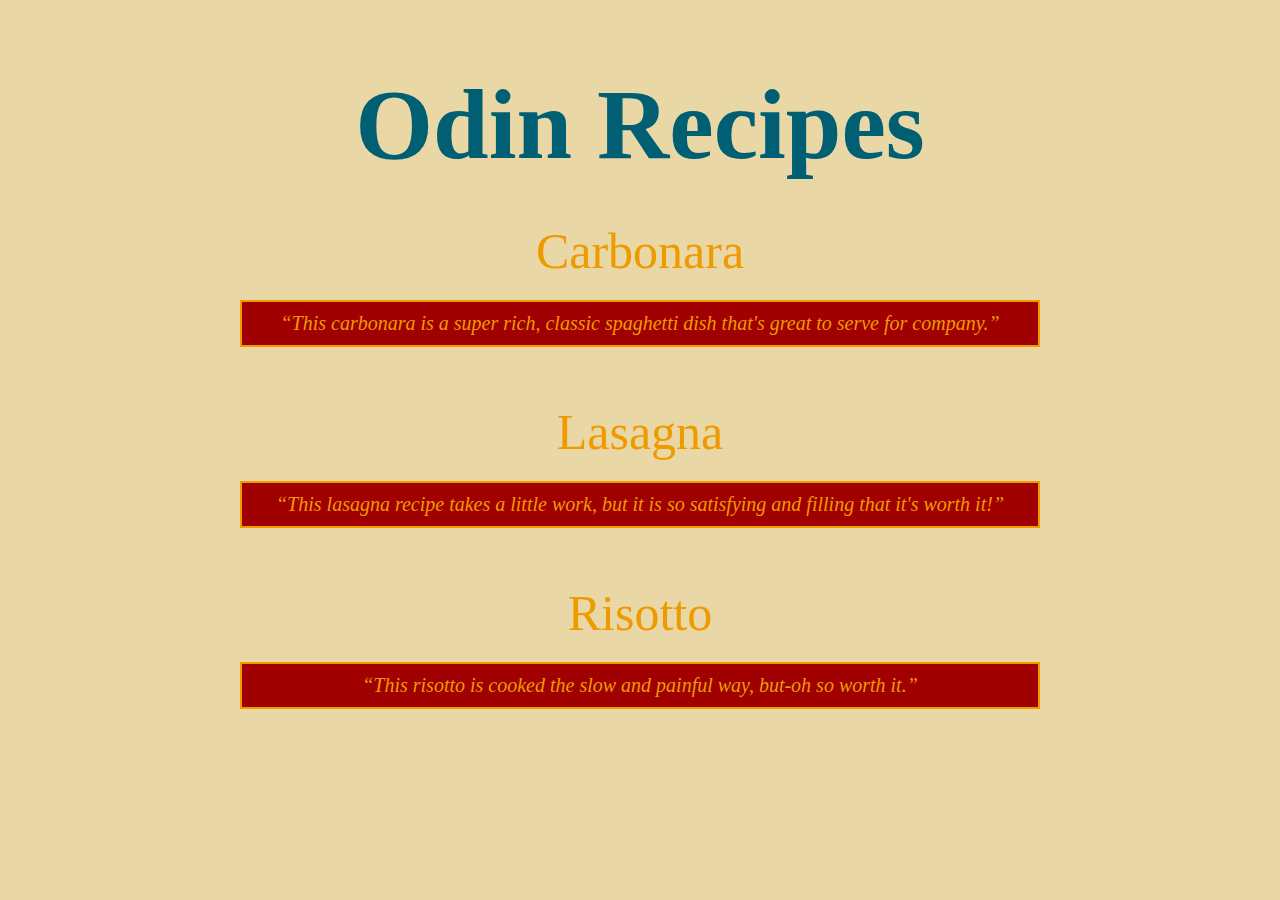
<file: index.html>
<!DOCTYPE html>
<html lang="en">
    <head>
        <meta charset="utf-8">
        <title>Homepage</title>
        <link rel="stylesheet" href="./index.css">
    </head>

    <body>
        <h1 class="title">Odin Recipes</h1>
        <ul class="recipes-list">
            <li class="recipe-list"><a class="recipe-link" href="./recipes/carbonara.html">Carbonara</a></li>
            <li class="recipe-list"><p class="recipe-para"><em class="emphasis">“This carbonara is a super rich, classic spaghetti dish that's great to serve for company.”</em><p></li>
            <li class="recipe-list"><a class="recipe-link" href="./recipes/lasagna.html">Lasagna</a></li>
            <li class="recipe-list"><p class="recipe-para"><em class="emphasis">“This lasagna recipe takes a little work, but it is so satisfying and filling that it's worth it!”</em><p></li>
            <li class="recipe-list"><a class="recipe-link" href="./recipes/risotto.html">Risotto</a></li>
            <li class="recipe-list"><p class="recipe-para"><em class="emphasis">“This risotto is cooked the slow and painful way, but-oh so worth it.”</em><p></li>
        </ul>
    </body>
</html>
</file>
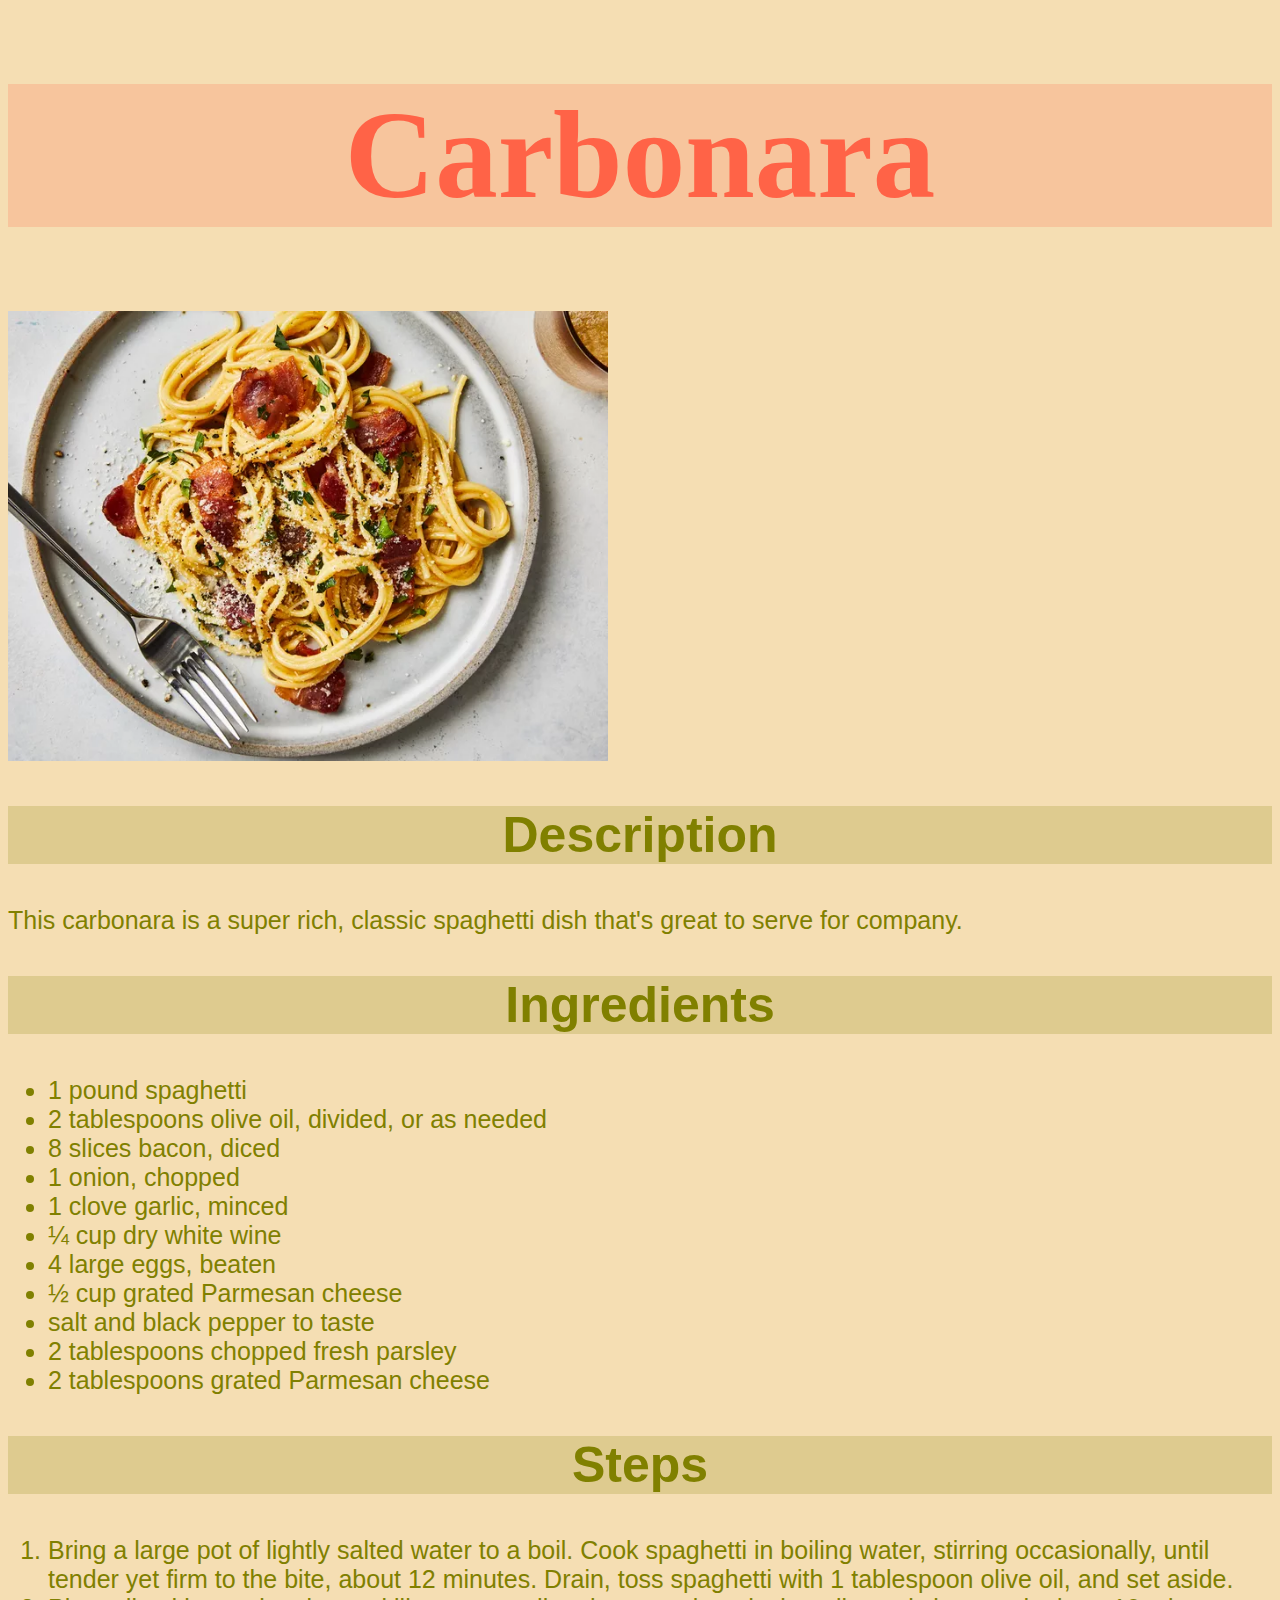
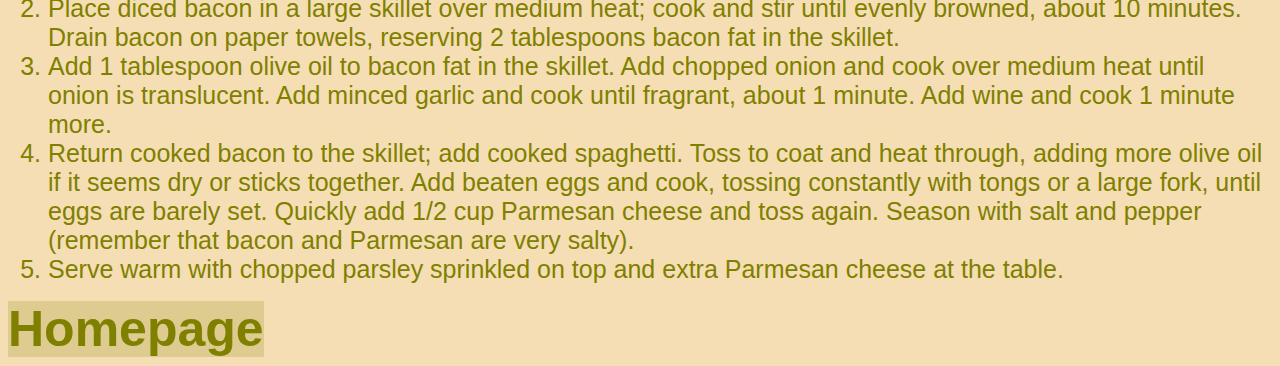
<file: recipes/carbonara.html>
<!DOCTYPE html>
<html lang="en">
    <head>
        <meta charset="utf-8">
        <title>Carbonara Recipe</title>
        <link rel="stylesheet" href="./recipes.css">
    </head>

    <body>
        <h1>Carbonara</h1>
        <img src="../images/carbonara.jpg" alt="A delicious carbonara on a plate." height="450" width="600">

        <h2>Description</h2>
        <p>This carbonara is a super rich, classic spaghetti dish that's great to serve for company.</p>

        <h2>Ingredients</h2>
        <ul>
            <li>1 pound spaghetti</li>
            <li>2 tablespoons olive oil, divided, or as needed</li>
            <li>8 slices bacon, diced</li>
            <li>1 onion, chopped</li>
            <li>1 clove garlic, minced</li>
            <li>¼ cup dry white wine</li>
            <li>4 large eggs, beaten</li>
            <li>½ cup grated Parmesan cheese</li>
            <li>salt and black pepper to taste</li>
            <li>2 tablespoons chopped fresh parsley</li>
            <li>2 tablespoons grated Parmesan cheese</li>
        </ul>

        <h2>Steps</h2>
        <ol>
            <li>Bring a large pot of lightly salted water to a boil. Cook spaghetti in boiling water, stirring occasionally, until tender yet firm to the bite, about 12 minutes. Drain, toss spaghetti with 1 tablespoon olive oil, and set aside.</li>
            <li>Place diced bacon in a large skillet over medium heat; cook and stir until evenly browned, about 10 minutes. Drain bacon on paper towels, reserving 2 tablespoons bacon fat in the skillet.</li>
            <li>Add 1 tablespoon olive oil to bacon fat in the skillet. Add chopped onion and cook over medium heat until onion is translucent. Add minced garlic and cook until fragrant, about 1 minute. Add wine and cook 1 minute more.</li>
            <li>Return cooked bacon to the skillet; add cooked spaghetti. Toss to coat and heat through, adding more olive oil if it seems dry or sticks together. Add beaten eggs and cook, tossing constantly with tongs or a large fork, until eggs are barely set. Quickly add 1/2 cup Parmesan cheese and toss again. Season with salt and pepper (remember that bacon and Parmesan are very salty).</li>
            <li>Serve warm with chopped parsley sprinkled on top and extra Parmesan cheese at the table.</li>
        </ol>

        <a href="../index.html">Homepage</a>
    </body>
</html>
</file>
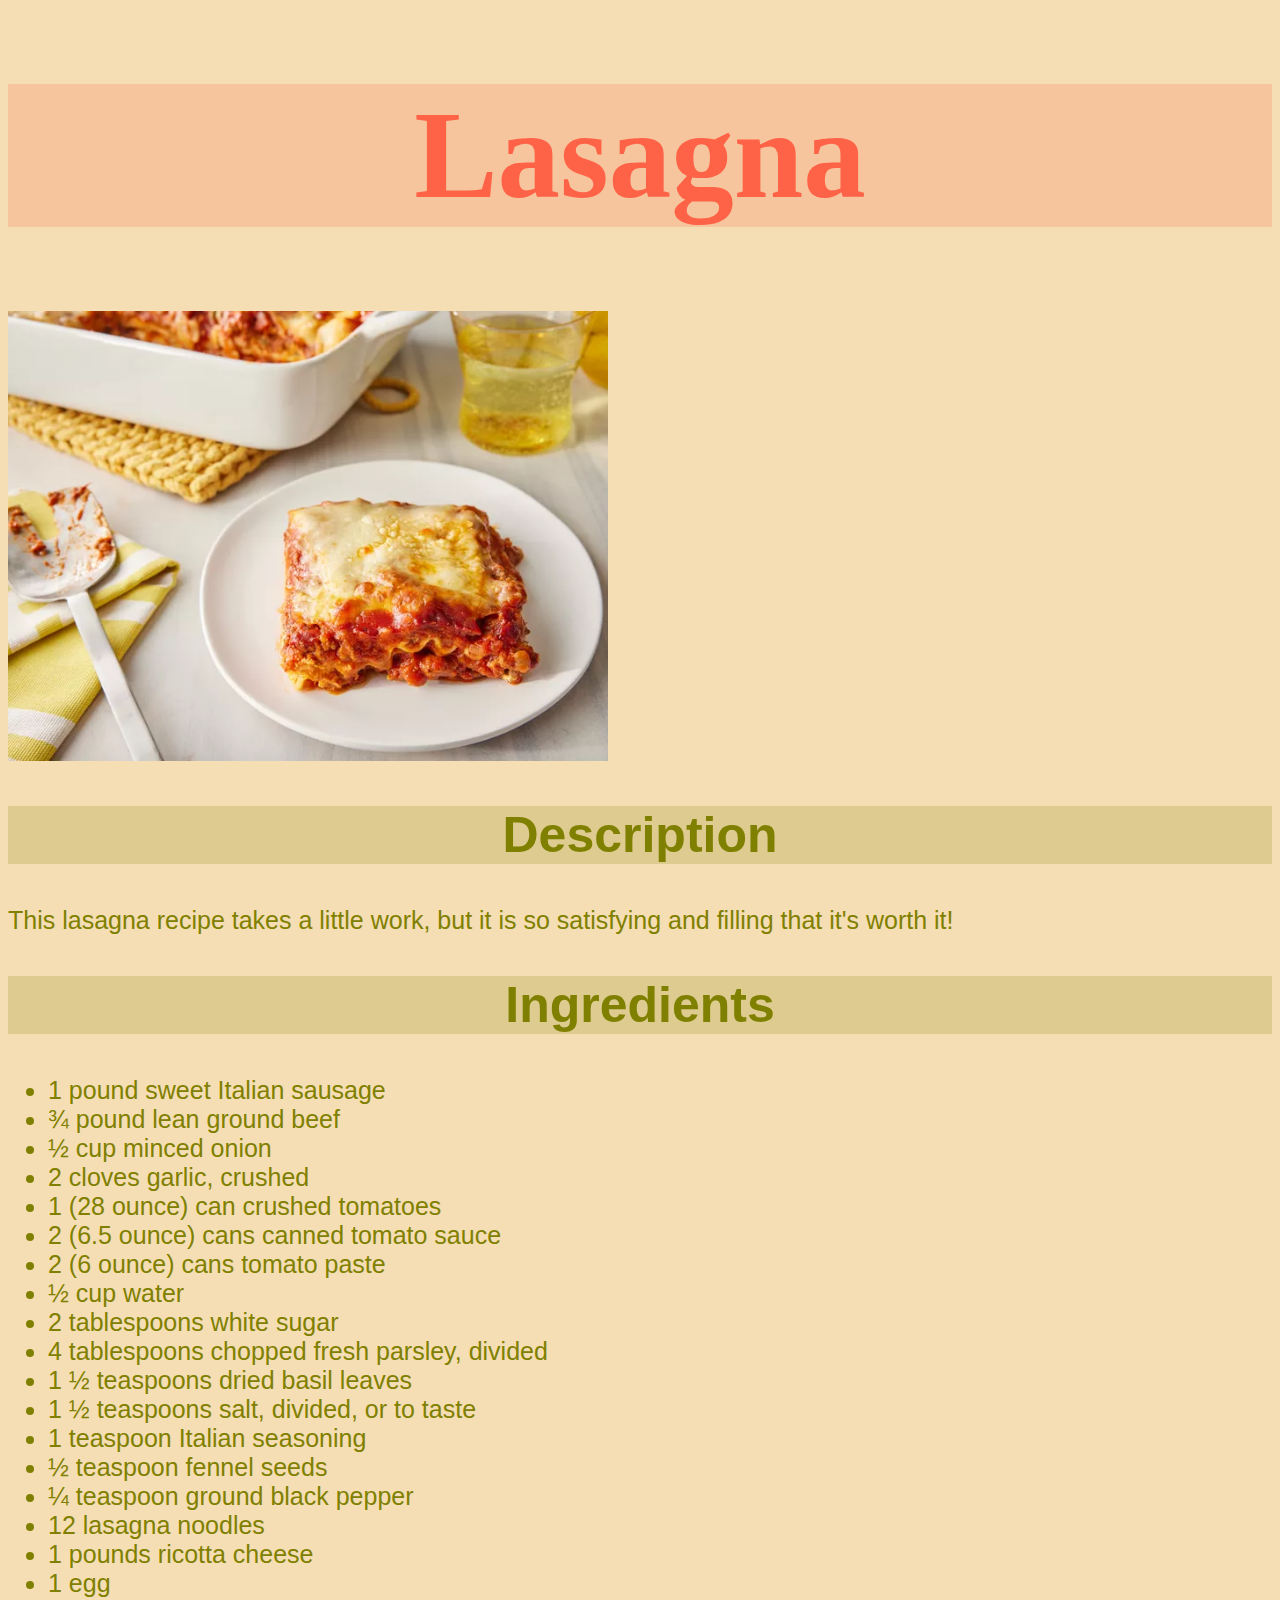
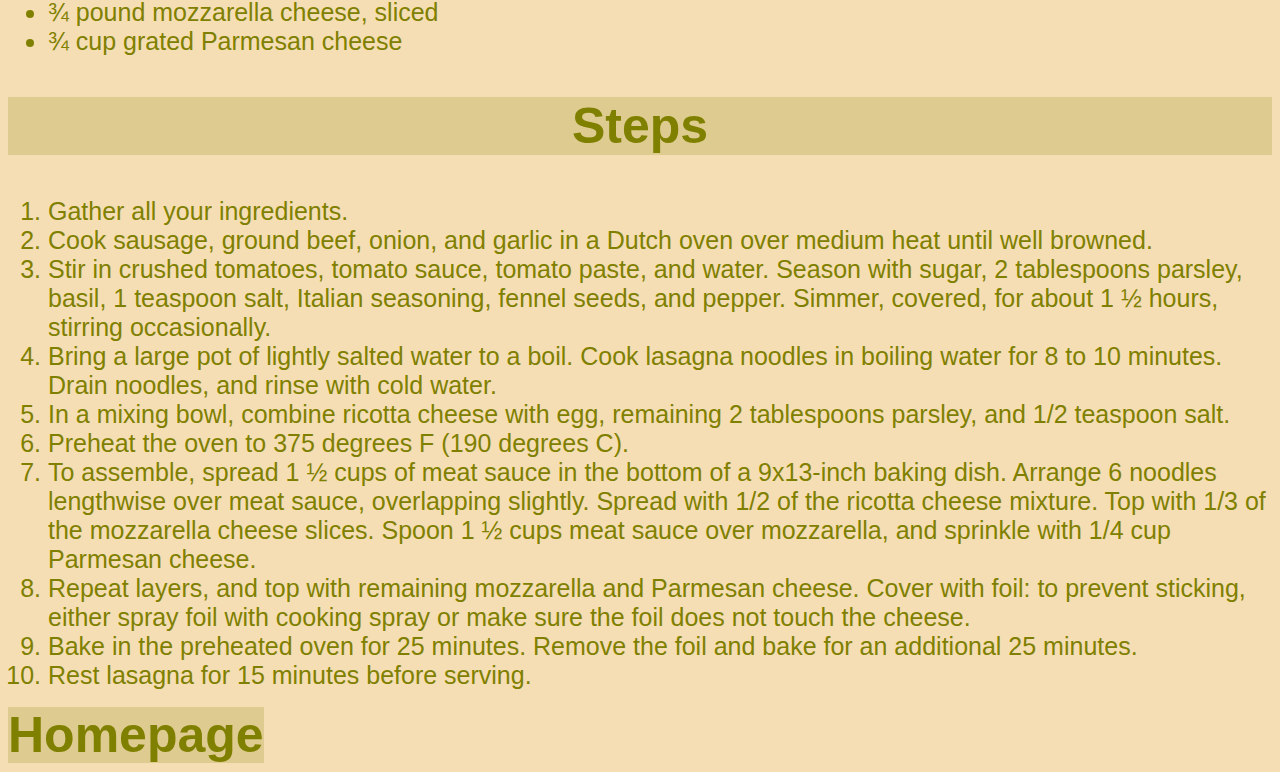
<file: recipes/lasagna.html>
<!DOCTYPE html>
<html lang="en">
    <head>
        <meta charset="utf-8">
        <title>Lasagna Recipe</title>
        <link rel="stylesheet" href="./recipes.css">
    </head>

    <body>
        <h1>Lasagna</h1>
        <img src="../images/lasagna.jpg" alt="A delicious lasagna on a plate." height="450" width="600">

        <h2>Description</h2>
        <p>This lasagna recipe takes a little work, but it is so satisfying and filling that it's worth it!</p>
        
        <h2>Ingredients</h2>
        <ul>
            <li>1 pound sweet Italian sausage</li>
            <li>¾ pound lean ground beef</li>
            <li>½ cup minced onion</li>
            <li>2 cloves garlic, crushed</li>
            <li>1 (28 ounce) can crushed tomatoes</li>
            <li>2 (6.5 ounce) cans canned tomato sauce</li>
            <li>2 (6 ounce) cans tomato paste</li>
            <li>½ cup water</li>
            <li>2 tablespoons white sugar</li>
            <li>4 tablespoons chopped fresh parsley, divided</li>
            <li>1 ½ teaspoons dried basil leaves</li>
            <li>1 ½ teaspoons salt, divided, or to taste</li>
            <li>1 teaspoon Italian seasoning</li>
            <li>½ teaspoon fennel seeds</li>
            <li>¼ teaspoon ground black pepper</li>
            <li>12 lasagna noodles</li>
            <li>1 pounds ricotta cheese</li>
            <li>1 egg</li>
            <li>¾ pound mozzarella cheese, sliced</li>
            <li>¾ cup grated Parmesan cheese</li>
        </ul>

        <h2>Steps</h2>
        <ol>
            <li>Gather all your ingredients.</li>
            <li>Cook sausage, ground beef, onion, and garlic in a Dutch oven over medium heat until well browned.</li>
            <li>Stir in crushed tomatoes, tomato sauce, tomato paste, and water. Season with sugar, 2 tablespoons parsley, basil, 1 teaspoon salt, Italian seasoning, fennel seeds, and pepper. Simmer, covered, for about 1 ½ hours, stirring occasionally.</li>
            <li>Bring a large pot of lightly salted water to a boil. Cook lasagna noodles in boiling water for 8 to 10 minutes. Drain noodles, and rinse with cold water.</li>
            <li>In a mixing bowl, combine ricotta cheese with egg, remaining 2 tablespoons parsley, and 1/2 teaspoon salt.</li>
            <li>Preheat the oven to 375 degrees F (190 degrees C).</li>
            <li>To assemble, spread 1 ½ cups of meat sauce in the bottom of a 9x13-inch baking dish. Arrange 6 noodles lengthwise over meat sauce, overlapping slightly. Spread with 1/2 of the ricotta cheese mixture. Top with 1/3 of the mozzarella cheese slices. Spoon 1 ½ cups meat sauce over mozzarella, and sprinkle with 1/4 cup Parmesan cheese.</li>
            <li>Repeat layers, and top with remaining mozzarella and Parmesan cheese. Cover with foil: to prevent sticking, either spray foil with cooking spray or make sure the foil does not touch the cheese.</li>
            <li>Bake in the preheated oven for 25 minutes. Remove the foil and bake for an additional 25 minutes.</li>
            <li>Rest lasagna for 15 minutes before serving.</li>
        </ol>

        <a href="../index.html">Homepage</a>
    </body>
</html>
</file>
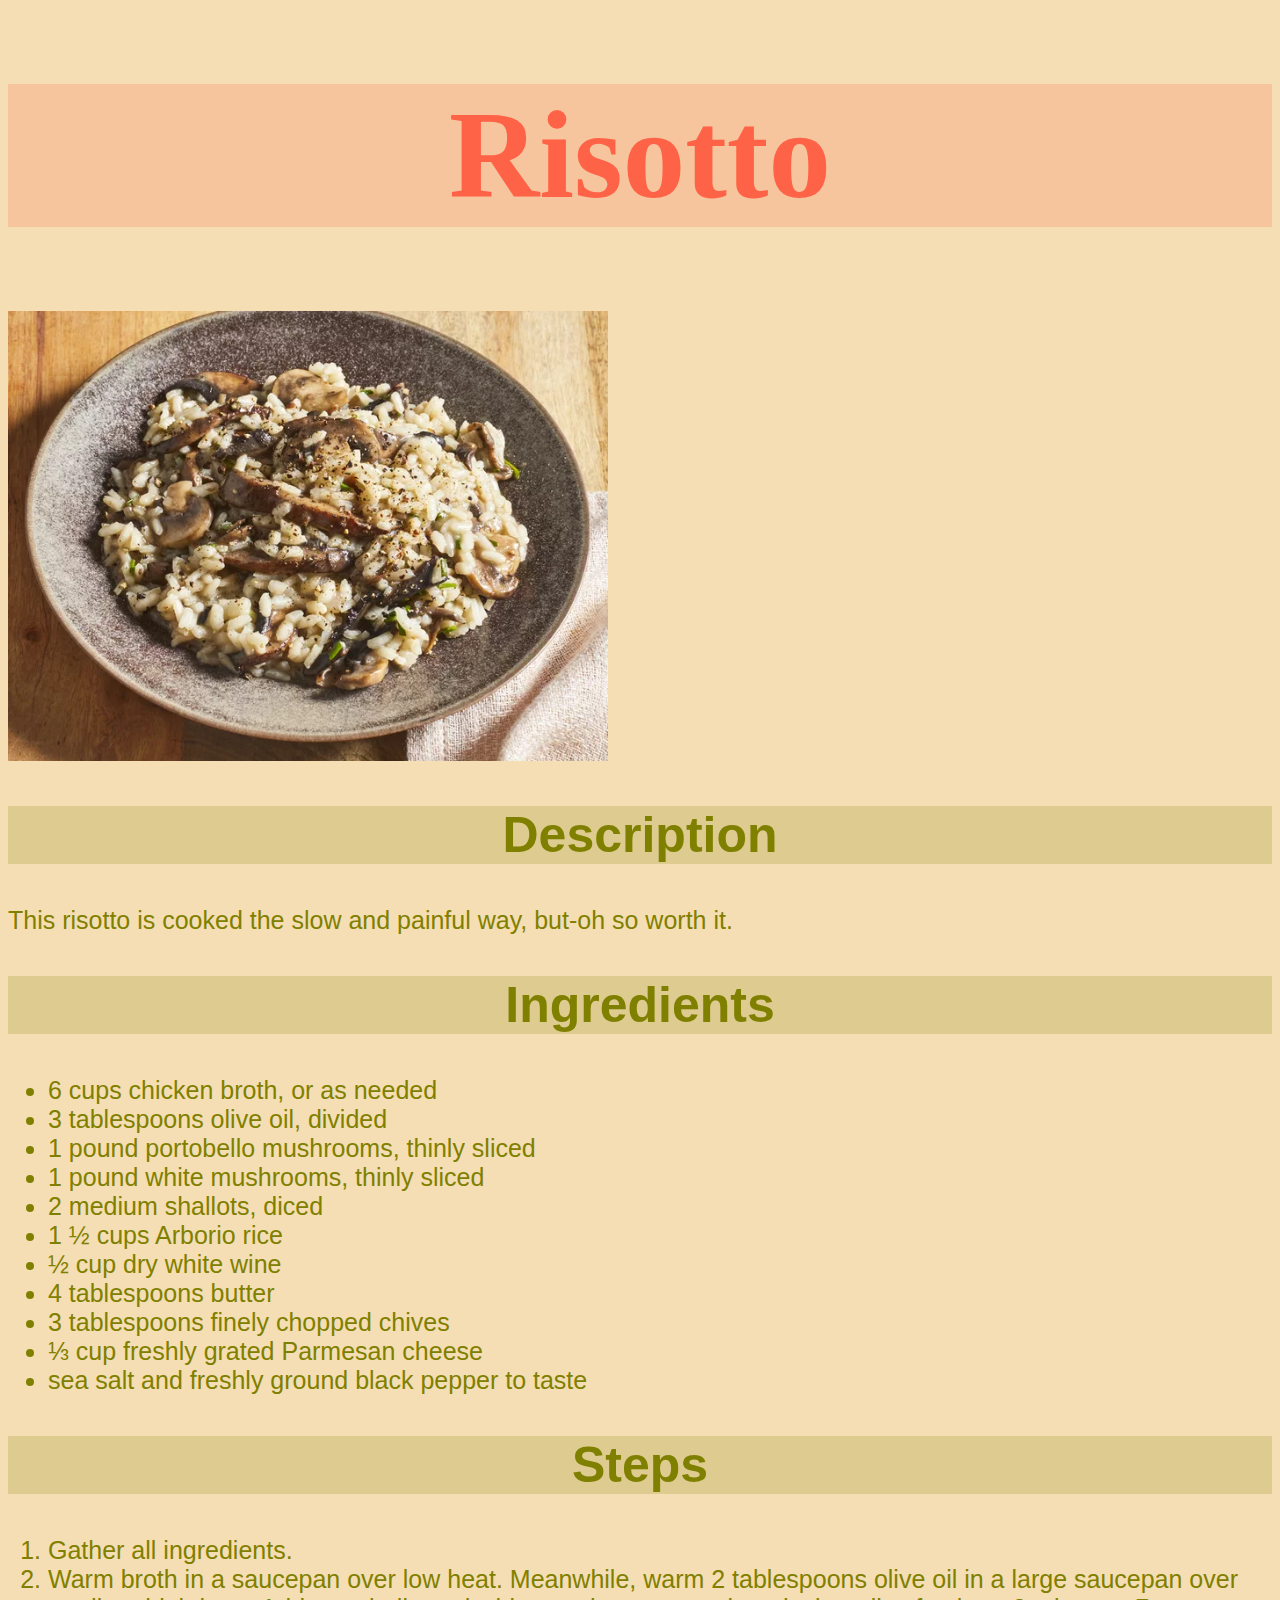
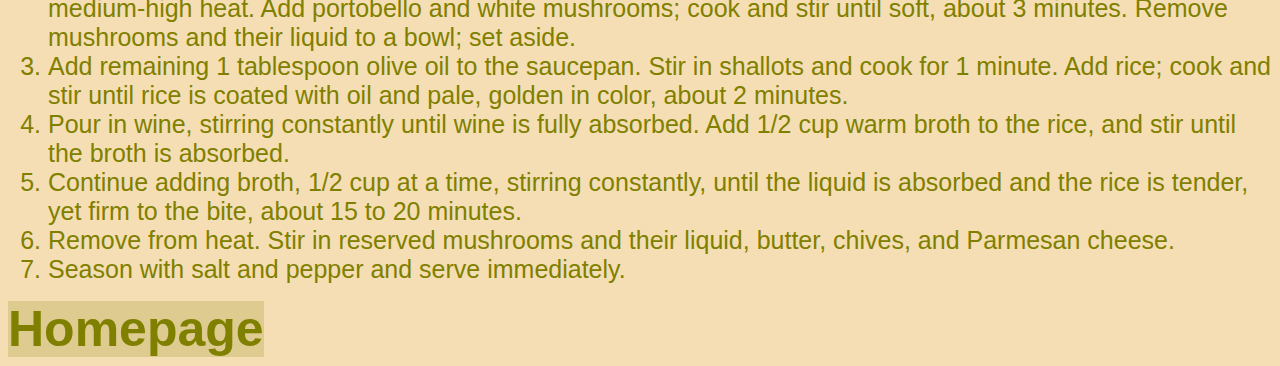
<file: recipes/risotto.html>
<!DOCTYPE html>
<html lang="en">
    <head>
        <meta charset="utf-8">
        <title>Risotto Recipe</title>
        <link rel="stylesheet" href="./recipes.css">
    </head>

    <body>
        <h1>Risotto</h1>
        <img src="../images/risotto.jpg" alt="A delicious risotto on a plate." height="450" width="600">

        <h2>Description</h2>
        <p>This risotto is cooked the slow and painful way, but-oh so worth it.</p>

        <h2>Ingredients</h2>
        <ul>
            <li>6 cups chicken broth, or as needed</li>
            <li>3 tablespoons olive oil, divided</li>
            <li>1 pound portobello mushrooms, thinly sliced</li>
            <li>1 pound white mushrooms, thinly sliced</li>
            <li>2 medium shallots, diced</li>
            <li>1 ½ cups Arborio rice</li>
            <li>½ cup dry white wine</li>
            <li>4 tablespoons butter</li>
            <li>3 tablespoons finely chopped chives</li>
            <li>⅓ cup freshly grated Parmesan cheese</li>
            <li>sea salt and freshly ground black pepper to taste</li>
        </ul>

        <h2>Steps</h2>
        <ol>
            <li>Gather all ingredients.</li>
            <li>Warm broth in a saucepan over low heat. Meanwhile, warm 2 tablespoons olive oil in a large saucepan over medium-high heat. Add portobello and white mushrooms; cook and stir until soft, about 3 minutes. Remove mushrooms and their liquid to a bowl; set aside.</li>
            <li>Add remaining 1 tablespoon olive oil to the saucepan. Stir in shallots and cook for 1 minute. Add rice; cook and stir until rice is coated with oil and pale, golden in color, about 2 minutes.</li>
            <li>Pour in wine, stirring constantly until wine is fully absorbed. Add 1/2 cup warm broth to the rice, and stir until the broth is absorbed.</li>
            <li>Continue adding broth, 1/2 cup at a time, stirring constantly, until the liquid is absorbed and the rice is tender, yet firm to the bite, about 15 to 20 minutes.</li>
            <li>Remove from heat. Stir in reserved mushrooms and their liquid, butter, chives, and Parmesan cheese.</li>
            <li>Season with salt and pepper and serve immediately.</li>
        </ol>

        <a href="../index.html">Homepage</a>
    </body>
</html>
</file>
<file: index.css>
* {
  box-sizing: border-box;
  background-color: #e9d8a6;
  font-family: "Georgia", "Times New Roman", "Times", serif;
}

.title {
  color: #005f73;
  font-size: 100px;
  text-align: center;
  margin-bottom: 40px;
}

.recipes-list {
  text-align: center;
  padding-left: 0;
}

.recipe-list {
  list-style-type: none;
}

.recipe-link {
  text-decoration: none;
  color: #ee9b00;
  font-size: 50px;
}

.recipe-para {
  display: inline-block;
  width: 800px;
  margin-bottom: 40px;
  padding: 10px;
  color: #ee9b00;
  background-color: #a00000;
  font-family: "Times New Roman", "Times", serif;
  font-size: 20px;
  border: 2px solid #ee9b00;
}

.emphasis {
  background-color: rgb(160, 0, 0);
}
</file>
<file: recipes/recipes.css>
* {
  background-color: wheat;
}

h1 {
  font-family: "Times New Roman", "Georgia", "Garamond", serif;
  color: tomato;
  background-color: rgba(255, 99, 71, 0.2);
  font-size: 125px;
  text-align: center;
}

h2, 
p, 
li, 
a {
  font-family: "Arial", "Verdana", "Tahoma", sans-serif;
  color: olive;
}

h2,
a {
  background-color: hsla(60, 100%, 25%, 0.2);
  font-size: 50px;
}

h2 {
  text-align: center;
}

li,
p {
  font-size: 25px;
}

a {
  font-weight: bold;
  text-decoration: none;
}
</file>
